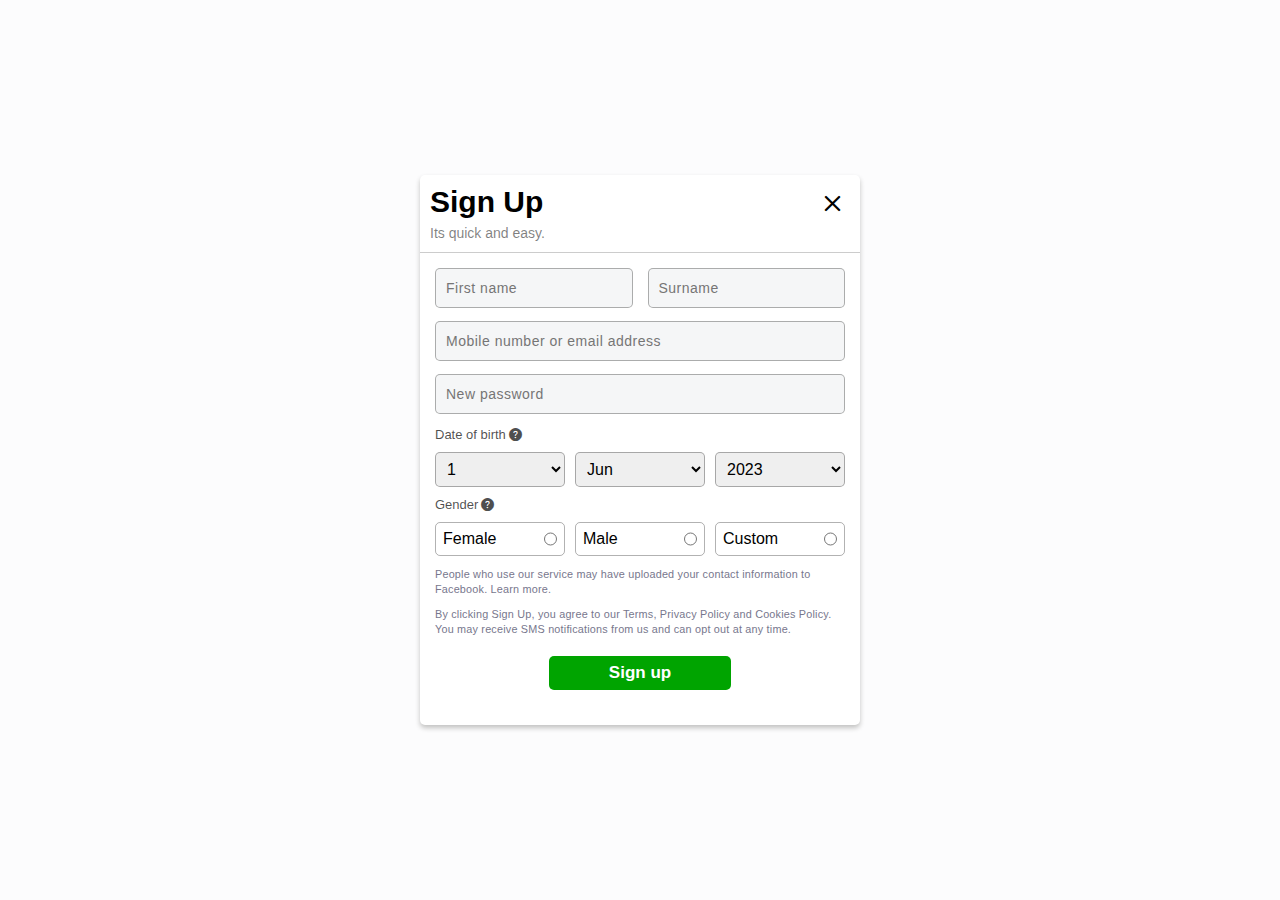
<file: signup.html>
<!DOCTYPE html>
<html>
<head>
<title>Signup</title>
 <meta charset="UTF-8">
    <meta http-equiv="X-UA-Compatible" content="IE=edge">
    <meta name="viewport" content="width=device-width, initial-scale=1.0">
<link rel="stylesheet" href="CSS/style-3.css">
<link rel="stylesheet" href="CSS/responsive.css">
<link rel="stylesheet" href="https://cdn.jsdelivr.net/npm/bootstrap-icons@1.10.5/font/bootstrap-icons.css">
</head>	
<body>	
<section class="signup_section">
	<div class="signup_container">
		<div class="card-section">
		<div class="heading">
			<div class="top">
				<h1>Sign Up</h1>
				<span>Its quick and easy.</span>
			</div>
			<i class="bi bi-x"></i>
		</div>
		<div class="line">
		</div>
		<div class="input-section">
		<form id="form">
		<div class="name-section">
			<div class="box-1">
			<div class="firstname">
				<input type="text" id="fname" value="" placeholder="First name">
				<i class="bi bi-exclamation-circle-fill"></i>
				<i class="bi bi-check-circle"></i>
			</div>
			<p class="alert"></div>
		<div class="box-2">
		<div class="lastname">
			<input type="text" id="lname" value="" placeholder="Surname">
			<i class="bi bi-exclamation-circle-fill"></i>
			<i class="bi bi-check-circle"></i>
		</div>
		<p class="alert"></p>
		</div>
		</div>
		<div class="email-box">
		<div class="email">
			<input type="email" id="mail" value="" placeholder="Mobile number or email address">
			<i class="bi bi-exclamation-circle-fill"></i>
			<i class="bi bi-check-circle"></i>
		</div>
		<p class="alert"></p>
	</div>
		<div class="pass-box">
		<div class="newpass">
			<input type="password" id="pwd" value="" placeholder="New password">
			<i class="bi bi-exclamation-circle-fill"></i>
			<i class="bi bi-check-circle"></i>
		</div>
		<p class="alert" ></p>
		</div>
			<label class="dob" for="dob">Date of birth<i class="bi bi-question-circle-fill"></i></label><br>
			<div class="dobselect">
			<select id="dob" title="year">
			<option value="1">1</option>
			<option value="2">2</option>
			<option value="3">3</option>
			<option value="4">4</option>
			<option value="5">5</option>
			<option value="6">6</option>
			<option value="7">7</option>
			<option value="8">8</option>
			<option value="9">9</option>
			<option value="10">10</option>
			<option value="11">11</option>
			<option value="12">12</option>
			<option value="13">13</option>
			<option value="14">14</option>
			<option value="15">15</option>
			<option value="16">16</option>
			<option value="17">17</option>
			<option value="18">18</option>
			<option value="19">19</option>
			<option value="20">20</option>
			<option value="21">21</option>
			<option value="22">22</option>
			<option value="23">23</option>
			<option value="24">24</option>
			<option value="25">25</option>
			<option value="26">26</option>
			<option value="27">27</option>
			<option value="28">28</option>
			<option value="29">29</option>
			<option value="30">30</option>
			<option value="31">31</option>
			</select>
			<select id="month" title="month">
				<option value="1">Jan</option>
				<option value="2">Feb</option>
				<option value="3">Mar</option>
				<option value="4">Apr</option>
				<option value="5">May</option>
				<option value="6" selected="1">Jun</option>
				<option value="7">Jul</option>
				<option value="8">Aug</option>
				<option value="9">Sep</option>
				<option value="10">Oct</option>
				<option value="11">Nov</option>
				<option value="12">Dec</option>
			</select>
			<select id="yr" title="year">
				<option value="2023" selected="1">2023</option>
				<option value="2022">2022</option>
				<option value="2021">2021</option>
				<option value="2020">2020</option>
				<option value="2019">2019</option>
				<option value="2018">2018</option>
				<option value="2017">2017</option>
				<option value="2016">2016</option>
				<option value="2015">2015</option>
				<option value="2014">2014</option>
				<option value="2013">2013</option>
				<option value="2012">2012</option>
				<option value="2011">2011</option>
				<option value="2010">2010</option>
				<option value="2009">2009</option>
				<option value="2008">2008</option>
				<option value="2007">2007</option>
				<option value="2006">2006</option>
				<option value="2005">2005</option>
				<option value="2004">2004</option>
				<option value="2003">2003</option>
				<option value="2002">2002</option>
				<option value="2001">2001</option>
				<option value="2000">2000</option>
				<option value="1999">1999</option>
				<option value="1998">1998</option>
				<option value="1997">1997</option>
				<option value="1996">1996</option>
				<option value="1995">1995</option>
				<option value="1994">1994</option>
				<option value="1993">1993</option>
				<option value="1992">1992</option>
				<option value="1991">1991</option>
				<option value="1990">1990</option>
				<option value="1989">1989</option>
				<option value="1988">1988</option>
				<option value="1987">1987</option>
				<option value="1986">1986</option>
				<option value="1985">1985</option>
				<option value="1984">1984</option>
				<option value="1983">1983</option>
				<option value="1982">1982</option>
				<option value="1981">1981</option>
				<option value="1980">1980</option>
				<option value="1979">1979</option>
				<option value="1978">1978</option>
				<option value="1977">1977</option>
				<option value="1976">1976</option>
				<option value="1975">1975</option>
				<option value="1974">1974</option>
				<option value="1973">1973</option>
				<option value="1972">1972</option>
				<option value="1971">1971</option>
				<option value="1970">1970</option>
				<option value="1969">1969</option>
				<option value="1968">1968</option>
				<option value="1967">1967</option>
				<option value="1966">1966</option>
				<option value="1965">1965</option>
				<option value="1964">1964</option>
				<option value="1963">1963</option>
				<option value="1962">1962</option>
				<option value="1961">1961</option>
				<option value="1960">1960</option>
				<option value="1959">1959</option>
				<option value="1958">1958</option>
				<option value="1957">1957</option>
				<option value="1956">1956</option>
				<option value="1955">1955</option>
				<option value="1954">1954</option>
				<option value="1953">1953</option>
				<option value="1952">1952</option>
				<option value="1951">1951</option>
				<option value="1950">1950</option>
				<option value="1949">1949</option>
				<option value="1948">1948</option>
				<option value="1947">1947</option>
				<option value="1946">1946</option>
				<option value="1945">1945</option>
				<option value="1944">1944</option>
				<option value="1943">1943</option>
				<option value="1942">1942</option>
				<option value="1941">1941</option>
				<option value="1940">1940</option>
				<option value="1939">1939</option>
				<option value="1938">1938</option>
				<option value="1937">1937</option>
				<option value="1936">1936</option>
				<option value="1935">1935</option>
				<option value="1934">1934</option>
				<option value="1933">1933</option>
				<option value="1932">1932</option>
				<option value="1931">1931</option>
				<option value="1930">1930</option>
				<option value="1929">1929</option>
				<option value="1928">1928</option>
				<option value="1927">1927</option>
				<option value="1926">1926</option>
				<option value="1925">1925</option>
				<option value="1924">1924</option>
				<option value="1923">1923</option>
				<option value="1922">1922</option>
				<option value="1921">1921</option>
				<option value="1920">1920</option>
				<option value="1919">1919</option>
				<option value="1918">1918</option>
				<option value="1917">1917</option>
				<option value="1916">1916</option>
				<option value="1915">1915</option>
				<option value="1914">1914</option>
				<option value="1913">1913</option>
				<option value="1912">1912</option>
				<option value="1911">1911</option>
				<option value="1910">1910</option>
				<option value="1909">1909</option>
				<option value="1908">1908</option>
				<option value="1907">1907</option>
			</select>
			</div>
			<label for="gender" class="gender">Gender<i class="bi bi-question-circle-fill"></i></label>
			<div class="genderall">
			<div class="radio">
			<label for="female">Female</label>
			<input type="radio" id="female" name="gender" value="female">
			</div>
			<div class="radio">
			<label for="male">Male</label>
			<input type="radio" id="male" name="gender" value="male">
			</div>
			<div class="radio">
			<label for="Custom">Custom</label>
			<input type="radio"id="custom" name="gender" value="custom">
			</div>
			</div>
			<p><small>People who use our service may have uploaded your contact information to Facebook. Learn more.</small></p>
		<p><small>By clicking Sign Up, you agree to our Terms, Privacy Policy and Cookies Policy. You may receive SMS notifications from us and can opt out at any time.</small></p>
		<div class="btn">
		<button type="submit">Sign up</button>
		</div>
		</form>
		
		</div>
		</div>
	</div>
</section>	
<script>
	// get element section...
let form=document.getElementById("form");
let	fname=document.getElementById("fname");
let lname=document.getElementById("lname");
let mail=document.getElementById("mail");
let pwd=document.getElementById("pwd");
let date=document.getElementById("dob");
let month=document.getElementById("month");
let year=document.getElementById("yr")
let error=document.getElementsByClassName("alert");
let success=document.getElementsByClassName("bi-check-circle");
let fail=document.getElementsByClassName("bi-exclamation-circle-fill");
let fnamebox=document.querySelector(".firstname");
let lnamebox=document.querySelector(".lastname");
let mailbox=document.querySelector(".email");
let pwdbox=document.querySelector(".newpass");
let male=document.getElementById("male");
let female=document.getElementById("female");
let custom=document.getElementById("custom");
let radio=document.querySelector(".radio");
let close=document.querySelector(".bi-x")

form.addEventListener("submit",function(form){
form.preventDefault();


checking(fname,fnamebox,0,"Firstname cannot be blank");
checking(lname,lnamebox,1,"Surname cannot be blank");
checking(mail,mailbox,2,"Email or Mobile number cannot be blank");
checking(pwd,pwdbox,3,"Password cannot be blank");

})

let checking=function(inputname,inputbox,index,message){

	if(inputname.value===""){
		error[index].innerHTML=`${message}<sup>*</sup>`
		inputbox.style.border="1px solid rgb(255,0,0)";
		inputbox.style.backgroundColor="#F9F1F1";
		inputname.style.backgroundColor="#F9F1F1";
		fail[index].style.opacity="1";
		success[index].style.opacity="0";
		fail[index].style.color="rgb(255,0,0)";
		
	}

	else{
		inputbox.style.border="1px solid #198754";
		inputbox.style.backgroundColor="#DEF4EA";
		inputname.style.backgroundColor="#DEF4EA";
		success[index].style.opacity="1";
		success[index].style.color="#198754";
		fail[index].style.opacity="0";
		error[index].innerHTML="";
		store()
	}		
}

function store(){
//set items to local storage...

if(fname.value!=="" && lname.value!=="" && mail.value!=="" && pwd.value!==""){
localStorage.setItem("fname",fname.value)
localStorage.setItem("lname",lname.value)
localStorage.setItem("mail",mail.value)
localStorage.setItem("pwd",pwd.value)
	location.href="login.html"
}
}

// closing signup

close.addEventListener("click",loginpage)

function loginpage(){
	location.href="login.html"
}

/*form.addEventListener("submit",gendercheck)

function gendercheck(gender) {
	
	console.log(male.value,female.value,custom.value)
	
	
}*/
	

		
	


</script>
</body>	
</html>
</file>
<file: CSS/style-3.css>
*{
padding:0;
margin:0;
box-sizing:border-box;
font-family:sans-serif;
}
body{
background-color:rgb(252,252,253);
}

.signup_section{
display:flex;
height:100vh;
justify-content:center;
align-items:center;
}
.card-section{
width:440px;
background-color:white;
border-radius:5px;
box-shadow:0px 3px 5px #C2C2C1;
}
.heading{
display:flex;
justify-content:space-between;
padding:10px;
}
.heading i{
font-size:35px;	
}
.top h1{
font-size:30px;	
padding-bottom:5px;
}
.top span{
color:rgba(0,0,0,0.5);
font-size:14px;
}
.line{
width:100%;
height:1px;
background-color:rgba(0,0,0,0.2);
}
.input-section{
padding:15px;	
}
.box-1{
width:100%;    
}	
.box-2{
width:100%;    
}
.firstname{
width:100%;
border:1px solid rgba(0,0,0,0.3);	
padding:10px 35px 10px 10px;
border-radius:5px;
background-color:rgb(245,246,247);
position: relative;
}
.firstname i{
 position:absolute; 
 right:10px;  
}
.firstname input{
width:100%;
border:none;
background-color:rgb(245,246,247);
outline:none;
}
.lastname{
width:100%;	
border:1px solid rgba(0,0,0,0.3);	
padding:10px 35px 10px 10px;
border-radius:5px;
background-color:rgb(245,246,247);
position: relative;
}
.lastname input{
width:100%;
border:none;
background-color:rgb(245,246,247);
outline:none;
}
.lastname i{
 position:absolute; 
 right:10px;  
}
.name-section{
width:100%;	
display:flex;	
gap:15px;

}
.name-section  input::placeholder{
letter-spacing:0.5px;
font-size:14px;

}
.email,.newpass{
width:100%;
padding:10px 35px 10px 10px;
border:1px solid rgba(0,0,0,0.3);
border-radius:5px;
margin-top:10px;
background-color:rgb(245,246,247);
position: relative;
}
.email i,.newpass i{
position: absolute;  
right:10px;  
}
.email input,.newpass input{
width:100%;
border:none;	
background-color:rgb(245,246,247);
outline:none;
}
.email input,.newpass input::placeholder{
letter-spacing:0.5px;
font-size:14px;	
}
.dob{
font-size:13px;
color:rgba(0,0,0,0.7);
}
.dob i{
padding-left:3px;
color:rgba(0,0,0,0.7);
display:inline-block;
margin-top:10px;
padding-bottom:10px;
}
.dobselect{
display:flex;
justify-content:space-between;
}
.dobselect select{
width:130px;
padding:7px;
border-radius:5px;
border:1px solid rgba(0,0,0,0.3);
font-size:16px;
}
.gender{
font-size:13px;
color:rgba(0,0,0,0.7);	
}
.gender i{
padding-left:3px;
color:rgba(0,0,0,0.7);
display:inline-block;
margin-top:10px;
padding-bottom:10px;	
}
.radio{
width:130px;
padding:7px;
border-radius:5px;
border:1px solid rgba(0,0,0,0.3);
font-size:16px;
display:flex;
justify-content:space-between;
}
.genderall{
display:flex;
justify-content:space-between;
}
.input-section p{
color:rgb(119,119,141);	
font-size:13px;
letter-spacing:0.2px;
padding-top:10px;
}

.input-section button{
padding:7px 60px;
color:white;
background-color:rgb(0,164,0);
border-radius:5px;
font-weight:bold;
font-size:17px;
border:none;
outline:none;
cursor: pointer;
}
.btn{
text-align:center;
margin:20px 0px;
}
.bi-exclamation-circle-fill{
 opacity:0;   
}

.bi-check-circle{
opacity:0;    
}
.card-section .alert{
letter-spacing:0.5px;  
font-size:13px;  
padding-top:3px;
color:rgb(255,0,0);
}

.bi-x{
cursor: pointer;    
}
</file>
<file: CSS/responsive.css>
@media(max-width:1199px){
header .sub-container{
background-color:rgb(68,105,176);	
width:960px;
margin:auto;
padding:10px;
}
header .column-1 input{
padding:5px;	
width:250px;
outline:none;
border:none;
}
header ul li a{
color:white;	
font-size:12px;
font-weight:bold;
text-decoration:none;
}
header .column-2 img{
width:30px;	
border-radius:50px;
}
.profile a{
color:white;	
font-size:12px;
font-weight:bold;
text-decoration:none;
padding-left:5px;
}
.sub-main-section{
width:960px;
margin:auto;
}
}

@media(max-width:991px){
header .sub-container{
background-color:rgb(68,105,176);	
width:720px;
margin:auto;
padding:10px;
}
header .column-1 input{
display:none;
}
.search-box button{
padding:12px;
display:inline-block;
border:none;
border-radius:50px;
background:linear-gradient(gray);
}
.search-box{
border-radius:3px;
overflow:hidden;
background-color:transparent;	
}
.facebook{
width:40px;
}
.fa-magnifying-glass{
font-size:18px;
color:rgba(0,0,0,0.5);
}
header .column-1{
display:flex;
align-items:center;
gap:25px;
}
.profile{
display:flex;
align-items:center;
order:7;
}
header ul li{
display:inline;	
list-style-type:none;
padding-right:22px;
display:none;
}
.fa-bars{
display:block !important;	
color:white;
order:8;
}
.sub-main-section{
width:720px;
margin:auto;
}
.menu-section{
display:none;	
}
.card-container{
width:80%;
background-color:rgb(234,235,240);
}
}	

@media(max-width:767px){
header .sub-container{
background-color:rgb(68,105,176);	
width:540px;
margin:auto;
padding:10px;
}
.facebook{
display:none;
}
.facebook-1{
display:block;
width:150px;
height:50px;
}
.column-2 .fa-caret-down,.column-2 .fa-circle-question{
display:none;	
}
.sub-main-section{
width:540px;
margin:auto;
}
.sub-main-section{
display:flex;
flex-direction:column-reverse;
gap:15px;
}
.card-container{
width:100%;
background-color:rgb(234,235,240);
}
.bg-image{
width:100%;
height:160px;
}
.bg-image-2{
width:100%;
height:160px;
}
.bg-image-3{
width:100%;
height:160px;
}
}
@media(max-width:575px){
header .sub-container{
background-color:rgb(68,105,176);	
width:100%;
margin:auto;
padding:10px;
}
.sub-main-section{
width:100%;
margin:auto;
}
header .column-2{
display:flex;
align-items:center;
justify-content:space-between;
gap:10px;
}
.card-container{
width:100%;
background-color:rgb(234,235,240);
}
.main-section{
padding-top:15px;	
min-width:100%;
background-color:rgb(234,235,239);
}
.profile a{
display:none;
}
header .row_container{
display:flex;
flex-direction:column;
}
header .column-1{
display:flex;
align-items:center;
justify-content:space-between;
gap:0px;
}
header .column-2{
display:flex;
align-items:center;
justify-content:space-around;
gap:0px;
padding-right:40px;
}
}
</file>
